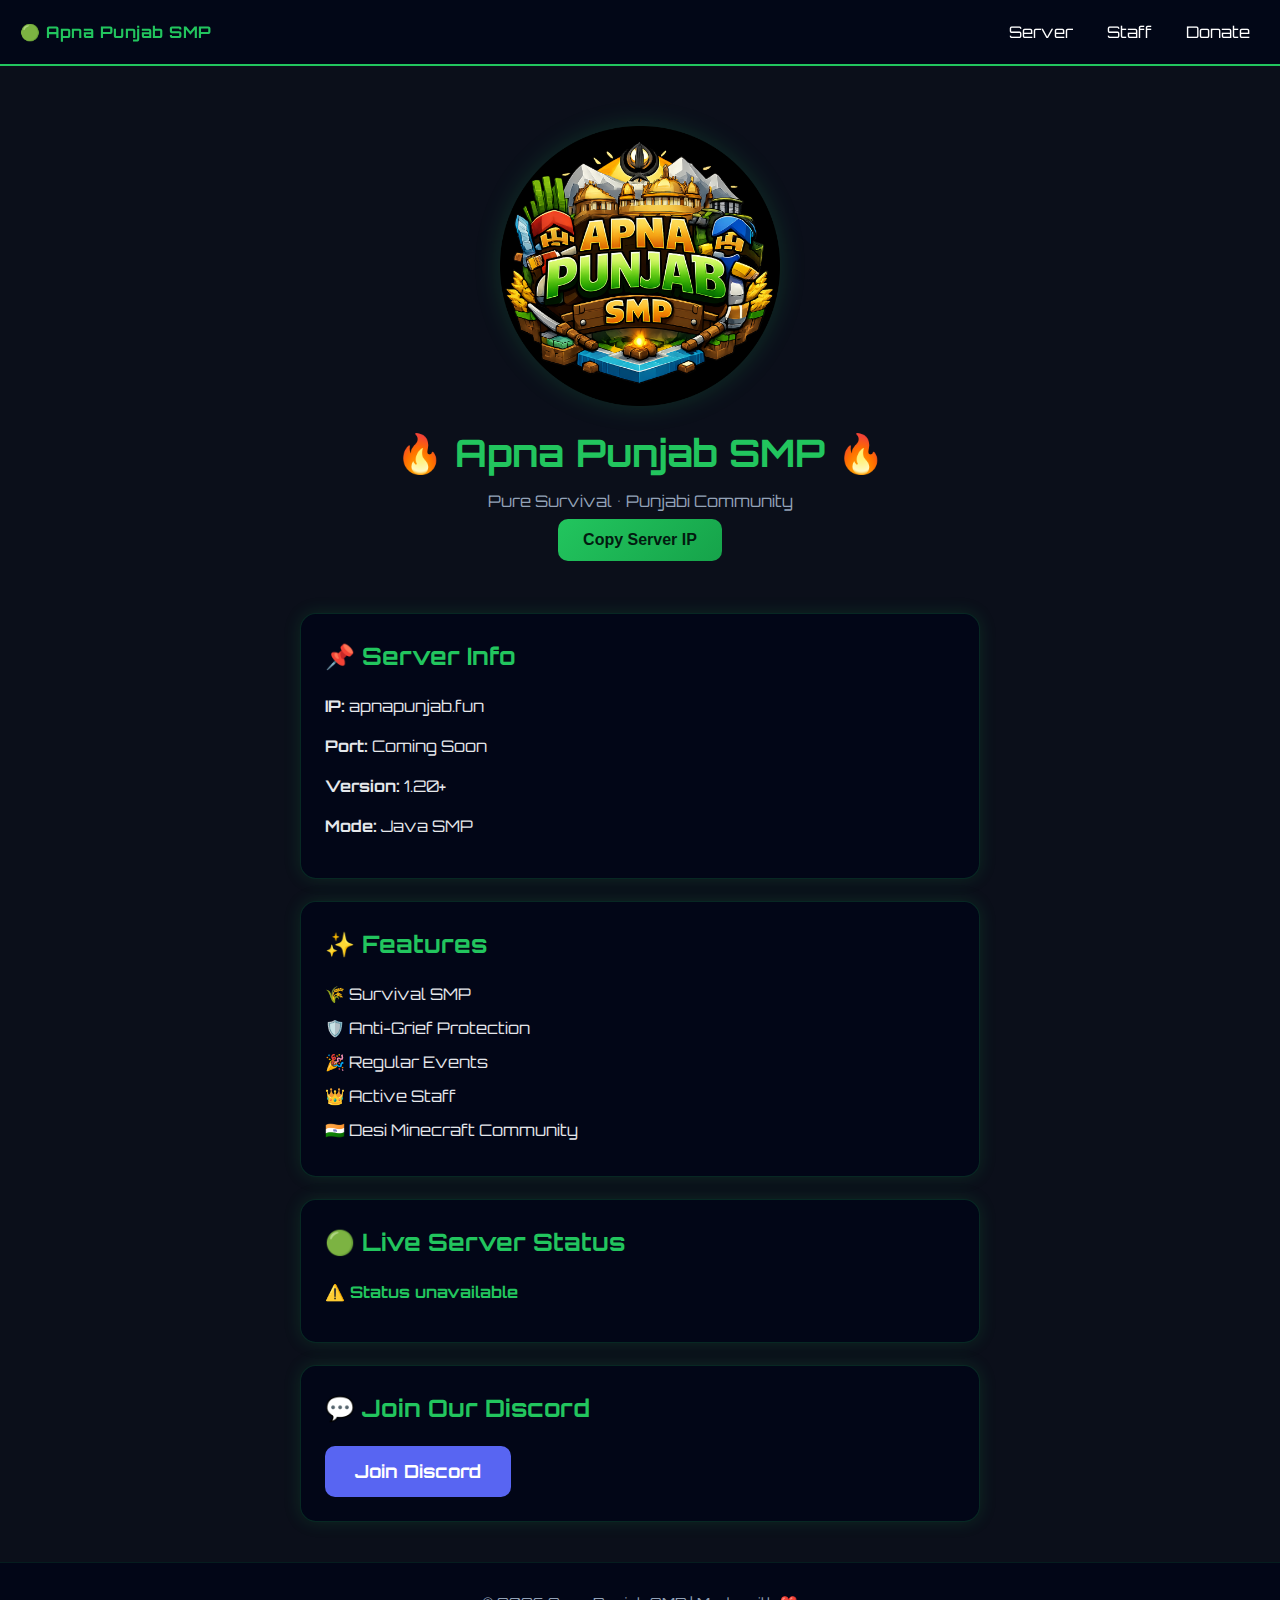
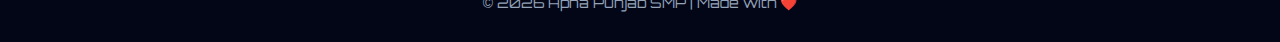
<file: index.html>
<!DOCTYPE html>
<html lang="en">
<head>
  <meta charset="UTF-8">
  <title>Apna Punjab SMP</title>
  <link rel="stylesheet" href="style.css">
  <link rel="icon" type="image/png" href="favicon.png">
  <link href="https://fonts.googleapis.com/css2?family=Orbitron&display=swap" rel="stylesheet">
</head>
<body>

<nav>
  <div class="logo">🟢 Apna Punjab SMP</div>
  <div class="links">
    <a href="index.html">Server</a>
    <a href="staff.html">Staff</a>
    <a href="donate.html">Donate</a>
  </div>
</nav>

<header>
  <img src="logo.png" class="main-logo">
  <h1>🔥 Apna Punjab SMP 🔥</h1>
  <p>Pure Survival • Punjabi Community</p>
  <button onclick="copyIP()">Copy Server IP</button>
</header>

<section id="info" class="card">
  <h2>📌 Server Info</h2>
  <p><b>IP:</b> apnapunjab.fun</p>
  <p><b>Port:</b> Coming Soon</p>
  <p><b>Version:</b> 1.20+</p>
  <p><b>Mode:</b> Java SMP</p>
</section>

<section id="features" class="card">
  <h2>✨ Features</h2>
  <ul>
    <li>🌾 Survival SMP</li>
    <li>🛡️ Anti-Grief Protection</li>
    <li>🎉 Regular Events</li>
    <li>👑 Active Staff</li>
    <li>🇮🇳 Desi Minecraft Community</li>
  </ul>
</section>

<section id="status" class="card">
  <h2>🟢 Live Server Status</h2>
  <p id="server-status">Checking status...</p>
  <p id="players"></p>
</section>

<section id="discord" class="card">
  <h2>💬 Join Our Discord</h2>
  <a class="discord-btn" href="https://discord.gg/PjkNUFE8HW" target="_blank">
    Join Discord
  </a>
</section>

<footer>
  <p>© 2026 Apna Punjab SMP | Made with ❤️</p>
</footer>

<script>
  
// ===== Copy Server IP =====
function copyIP() {
  navigator.clipboard.writeText("apnapunjab.fun");
  alert("Server IP Copied!");
}
  
// ===== Live Server Status =====
const status = document.getElementById("server-status");
const players = document.getElementById("players");

fetch("https://api.mcsrvstat.us/2/157.15.98.66:25565")
  .then(res => res.json())
  .then(data => {
    if (data.online) {
      status.innerHTML = "🟢 Server is ONLINE";
      players.innerHTML = `👥 Players: ${data.players.online} / ${data.players.max}`;
    } else {
      status.innerHTML = "🔴 Server is OFFLINE";
      players.innerHTML = "";
    }
  })
  .catch(() => {
    status.innerText = "⚠️ Status unavailable";
    players.innerText = "";
  });
  
</script>
  
<script src="script.js"></script>
</body>
</html>
</file>
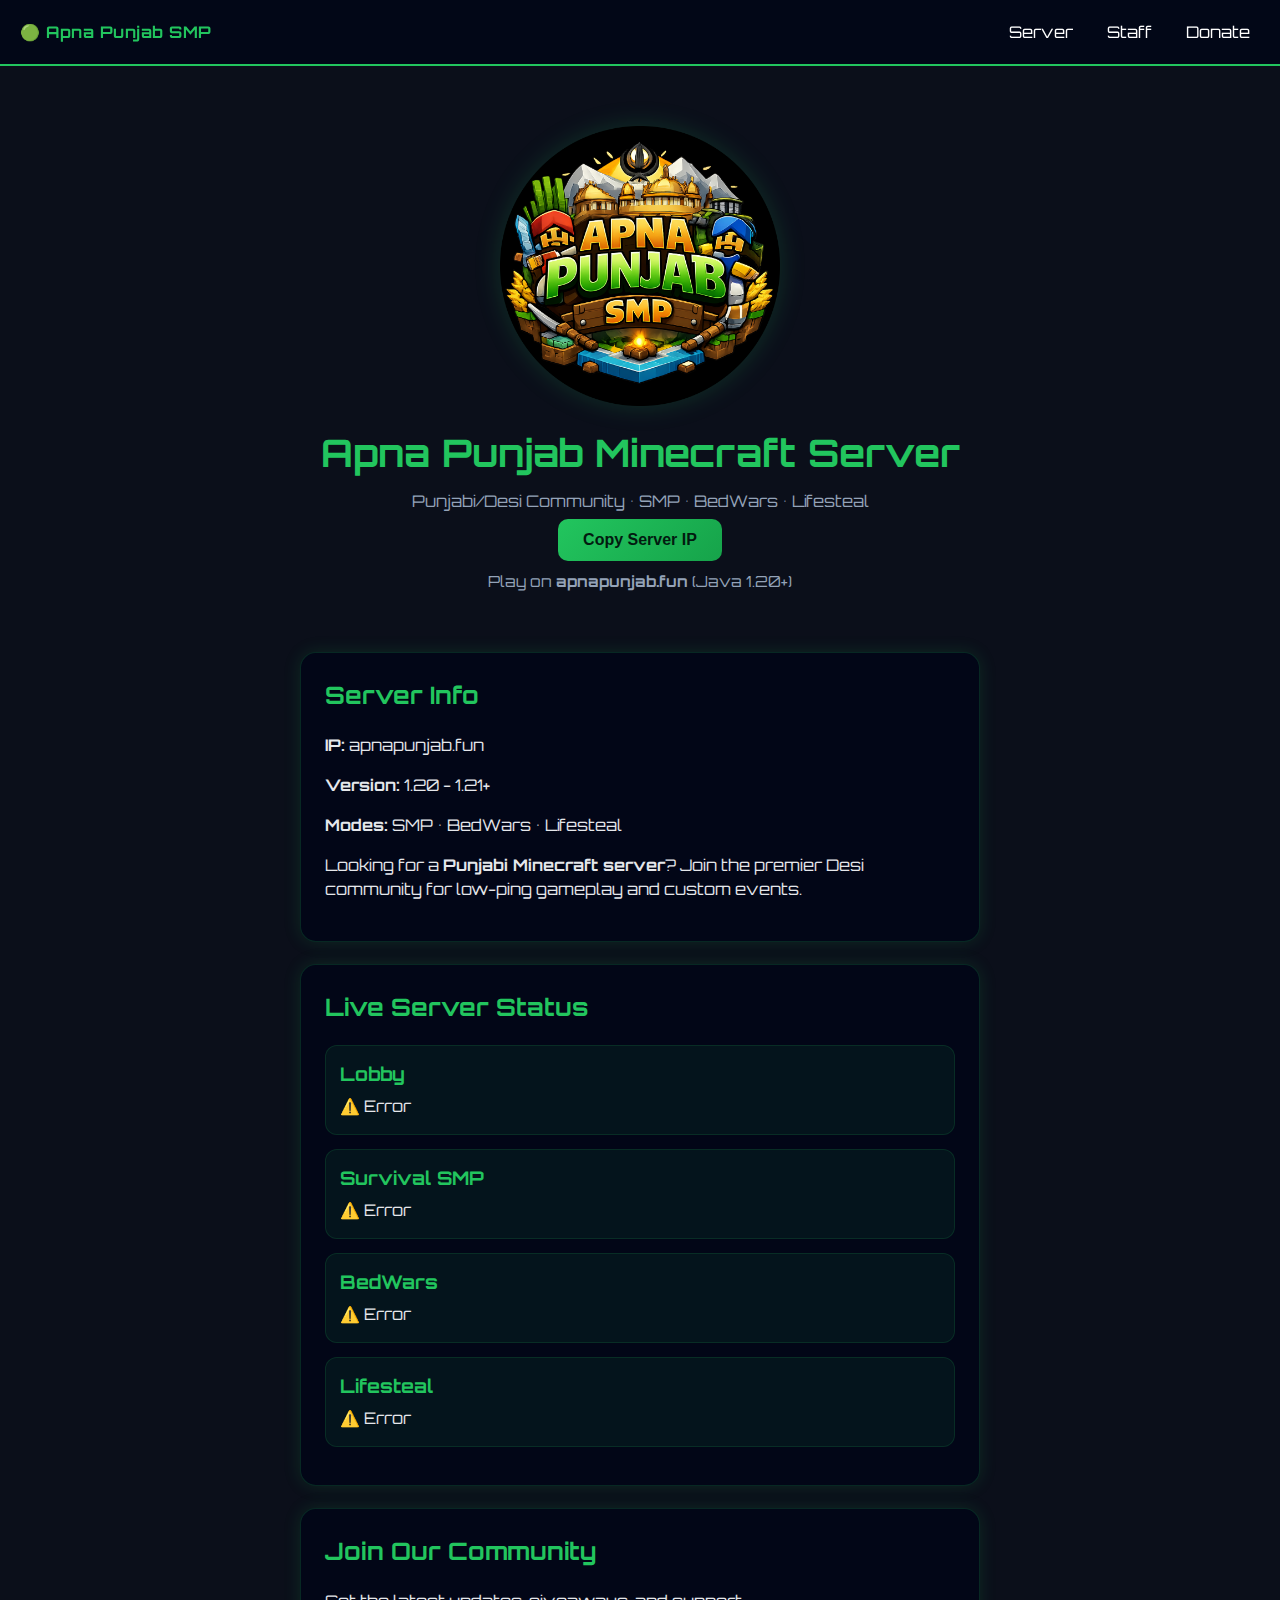
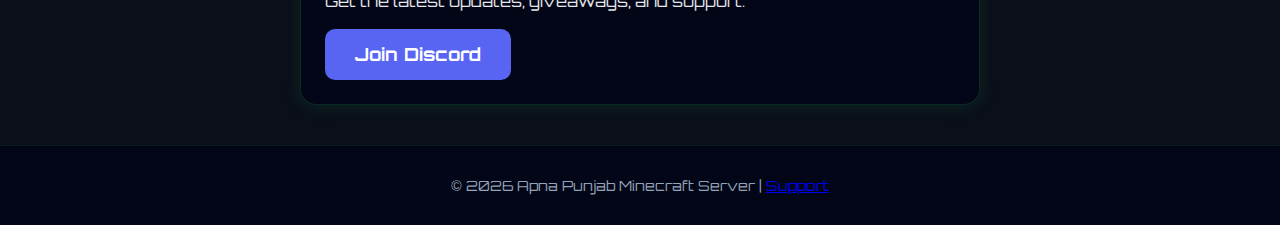
<file: apna.html>
<!DOCTYPE html>
<html lang="en">
<head>
  <meta charset="UTF-8">
  <link rel="canonical" href="https://www.apnapunjab.fun/">
  <meta name="viewport" content="width=device-width, initial-scale=1">

  <title>Apna Punjab Minecraft Server (SMP, BedWars, Lifesteal) | Ranks & Discord</title>
  <meta name="description" content="Join Apna Punjab Minecraft Server — SMP, BedWars, Lifesteal & events. Punjabi/Desi community, active staff, anti-grief, and ranks. IP: apnapunjab.fun.">

  <meta property="og:type" content="website">
  <meta property="og:title" content="Apna Punjab Minecraft Server — SMP • BedWars • Lifesteal">
  <meta property="og:description" content="Punjabi/Desi Minecraft community. Join SMP, BedWars, Lifesteal, events & ranks. IP: apnapunjab.fun">
  <meta property="og:url" content="https://www.apnapunjab.fun/">
  <meta property="og:image" content="https://www.apnapunjab.fun/logo.png">

  <link rel="stylesheet" href="style.css">
  <link rel="icon" type="image/png" href="favicon.png">
  <link href="https://fonts.googleapis.com/css2?family=Orbitron:wght@400;700&display=swap" rel="stylesheet">

  <script type="application/ld+json">
  {
    "@context": "https://schema.org",
    "@type": "VideoGame",
    "name": "Apna Punjab Minecraft Server",
    "url": "https://www.apnapunjab.fun/",
    "author": {
      "@type": "Organization",
      "name": "Apna Punjab Team"
    },
    "gamePlatform": "PC",
    "genre": ["Survival", "Competitive"]
  }
  </script>
</head>

<body>

<nav>
  <div class="logo">🟢 Apna Punjab SMP</div>
  <div class="links">
    <a href="index.html">Server</a>
    <a href="staff.html">Staff</a>
    <a href="donate.html">Donate</a>
  </div>
</nav>

<header>
  <img src="logo.png" class="main-logo" alt="Apna Punjab Minecraft Server Logo">
  <h1>Apna Punjab Minecraft Server</h1>
  <p>Punjabi/Desi Community • SMP • BedWars • Lifesteal</p>
  <button id="ip-btn" onclick="copyIP()">Copy Server IP</button>
  
  <p style="margin-top:10px; font-size: 0.95rem;">
    Play on <strong>apnapunjab.fun</strong> (Java 1.20+)
  </p>
</header>

<main>
  <section id="info" class="card">
    <h2>Server Info</h2>
    <div class="info-grid">
      <p><strong>IP:</strong> <span>apnapunjab.fun</span></p>
      <p><strong>Version:</strong> 1.20 - 1.21+</p>
      <p><strong>Modes:</strong> SMP • BedWars • Lifesteal</p>
    </div>
    <p>
      Looking for a <strong>Punjabi Minecraft server</strong>? 
      Join the premier Desi community for low-ping gameplay and custom events.
    </p>
  </section>

  <section id="status" class="card">
    <h2>Live Server Status</h2>
    <div class="status-container">
      <div class="server-card">
        <h3>Lobby</h3>
        <p id="lobby-status" class="status-text">Checking...</p>
        <p id="lobby-players"></p>
      </div>

      <div class="server-card">
        <h3>Survival SMP</h3>
        <p id="survival-status" class="status-text">Checking...</p>
        <p id="survival-players"></p>
      </div>

      <div class="server-card">
        <h3>BedWars</h3>
        <p id="bedwars-status" class="status-text">Checking...</p>
        <p id="bedwars-players"></p>
      </div>

      <div class="server-card">
        <h3>Lifesteal</h3>
        <p id="lifesteal-status" class="status-text">Checking...</p>
        <p id="lifesteal-players"></p>
      </div>
    </div>
  </section>

  <section id="discord" class="card">
    <h2>Join Our Community</h2>
    <p>Get the latest updates, giveaways, and support.</p>
    <a class="discord-btn" href="https://discord.gg/PjkNUFE8HW" target="_blank" rel="noopener" aria-label="Join our Discord Server">
      Join Discord
    </a>
  </section>
</main>

<footer>
  <p>© 2026 Apna Punjab Minecraft Server | <a href="mailto:admin@apnapunjab.fun">Support</a></p>
</footer>

<script>
  // ===== Improved Copy Server IP =====
  function copyIP() {
    const ip = "apnapunjab.fun";
    const btn = document.getElementById('ip-btn');
    
    navigator.clipboard.writeText(ip).then(() => {
      const originalText = btn.innerText;
      btn.innerText = "IP Copied! ✅";
      btn.style.backgroundColor = "#2ecc71"; // Temporary color change
      
      setTimeout(() => {
        btn.innerText = originalText;
        btn.style.backgroundColor = ""; 
      }, 2000);
    });
  }

  // ===== Live Server Status Logic =====
  const servers = [
    {name: "Lobby", ip: "apnapunjab.fun:25566", statusId: "lobby-status", playersId: "lobby-players"},
    {name: "Survival", ip: "apnapunjab.fun:25569", statusId: "survival-status", playersId: "survival-players"},
    {name: "Bedwars", ip: "apnapunjab.fun:25567", statusId: "bedwars-status", playersId: "bedwars-players"},
    {name: "Lifesteal", ip: "apnapunjab.fun:25568", statusId: "lifesteal-status", playersId: "lifesteal-players"},
  ];

  async function fetchServerStatus(server) {
    try {
      const response = await fetch(`https://api.mcsrvstat.us/2/${server.ip}`);
      const data = await response.json();
      
      const statusEl = document.getElementById(server.statusId);
      const playersEl = document.getElementById(server.playersId);

      if (data.online) {
        statusEl.innerHTML = "<span style='color: #2ecc71;'>● ONLINE</span>";
        playersEl.innerHTML = `👥 <strong>${data.players.online}</strong> / ${data.players.max}`;
      } else {
        statusEl.innerHTML = "<span style='color: #e74c3c;'>● OFFLINE</span>";
        playersEl.innerHTML = "Server is sleeping";
      }
    } catch (error) {
      document.getElementById(server.statusId).innerText = "⚠️ Error";
    }
  }

  // Initial load
  servers.forEach(server => fetchServerStatus(server));

  // Refresh every 30 seconds (don't spam the API too hard!)
  setInterval(() => {
    servers.forEach(server => fetchServerStatus(server));
  }, 30000);
</script>

</body>
</html>
</file>
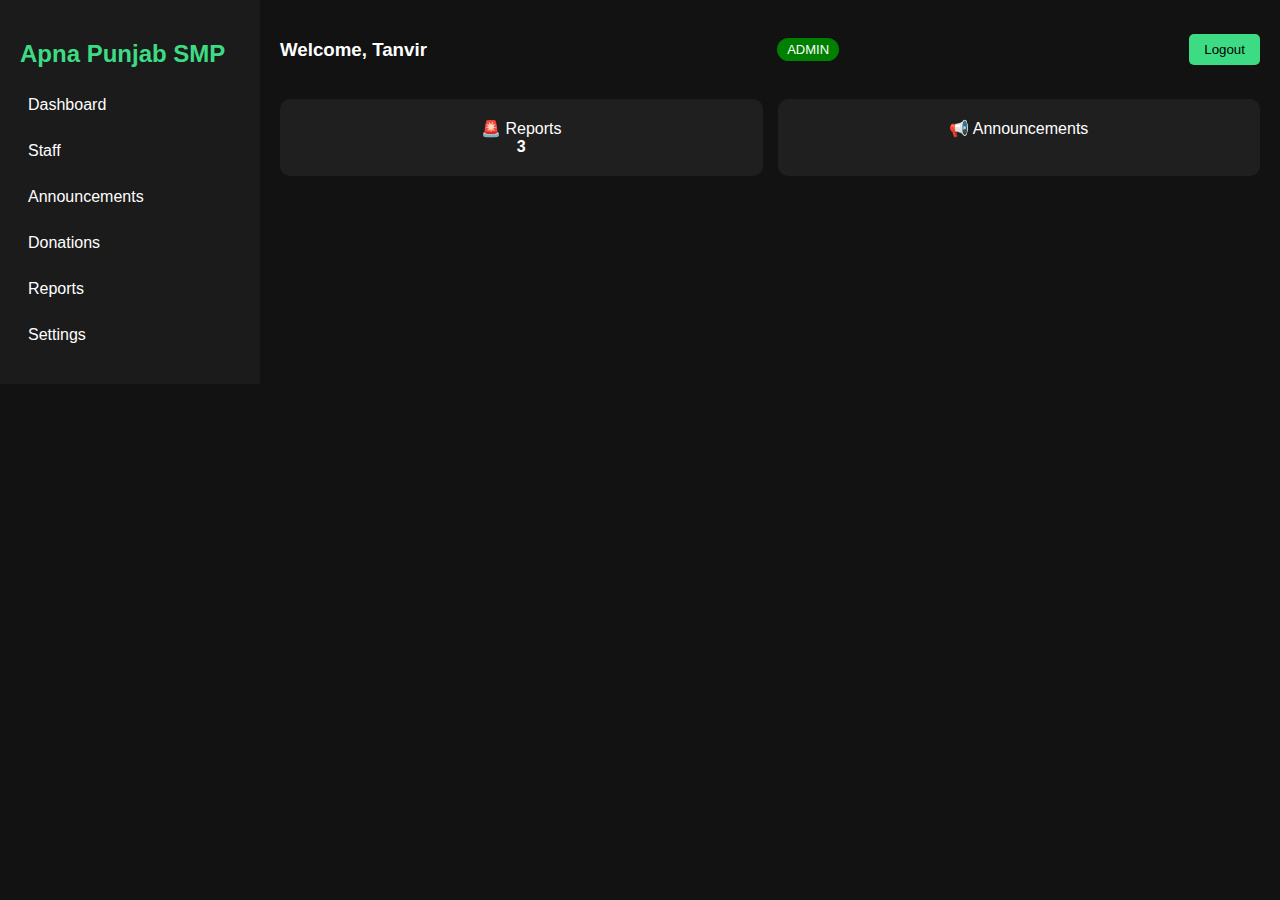
<file: Dash-test.html>
<!DOCTYPE html>
<html>
<head>
  <title>Team Dashboard</title>
  <style>
    body {
      margin: 0;
      font-family: Arial;
      background: #121212;
      color: white;
      display: flex;
    }

    .sidebar {
      width: 220px;
      background: #1b1b1b;
      padding: 20px;
    }

    .sidebar h2 {
      color: #3ddc84;
    }

    .sidebar a {
      display: block;
      color: white;
      text-decoration: none;
      margin: 12px 0;
      padding: 8px;
      border-radius: 5px;
    }

    .sidebar a:hover {
      background: #2e2e2e;
    }

    .main {
      flex: 1;
      padding: 20px;
    }

    .topbar {
      display: flex;
      justify-content: space-between;
      align-items: center;
    }

    .badge {
      padding: 4px 10px;
      border-radius: 12px;
      background: green;
      font-size: 13px;
    }

    .cards {
      display: grid;
      grid-template-columns: repeat(auto-fit, minmax(160px, 1fr));
      gap: 15px;
      margin-top: 20px;
    }

    .card {
      background: #1f1f1f;
      padding: 20px;
      border-radius: 10px;
      text-align: center;
    }

    .hidden {
      display: none;
    }

    button {
      padding: 8px 15px;
      background: #3ddc84;
      border: none;
      border-radius: 5px;
      cursor: pointer;
    }
  </style>
</head>
<body>

  <!-- SIDEBAR -->
  <div class="sidebar">
    <h2>Apna Punjab SMP</h2>

    <a href="#">Dashboard</a>
    <a href="#" class="owner coowner">Staff</a>
    <a href="#" class="owner coowner admin">Announcements</a>
    <a href="#" class="owner coowner">Donations</a>
    <a href="#" class="admin mod">Reports</a>
    <a href="#" class="owner">Settings</a>
  </div>

  <!-- MAIN -->
  <div class="main">
    <div class="topbar">
      <h3>Welcome, <span id="username"></span></h3>
      <span class="badge" id="roleBadge"></span>
      <button onclick="logout()">Logout</button>
    </div>

    <!-- CARDS -->
    <div class="cards owner coowner">
      <div class="card">👥 Staff<br><b>12</b></div>
      <div class="card">💸 Donations<br><b>₹5,400</b></div>
      <div class="card">🎮 Players<br><b>87</b></div>
      <div class="card">🚨 Reports<br><b>3</b></div>
    </div>

    <div class="cards admin mod">
      <div class="card">🚨 Reports<br><b>3</b></div>
      <div class="card">📢 Announcements</div>
    </div>
  </div>

<script>
  // Example role (Firebase ton aaega)
  const user = {
    name: "Tanvir",
    role: "admin" // owner | coowner | admin | mod
  };

  document.getElementById("username").innerText = user.name;
  document.getElementById("roleBadge").innerText = user.role.toUpperCase();

  // Role-based access
  document.querySelectorAll(".owner, .coowner, .admin, .mod")
    .forEach(el => el.classList.add("hidden"));

  document.querySelectorAll("." + user.role)
    .forEach(el => el.classList.remove("hidden"));

  function logout() {
    window.location.href = "team-login.html";
  }
</script>

</body>
</html>
</file>
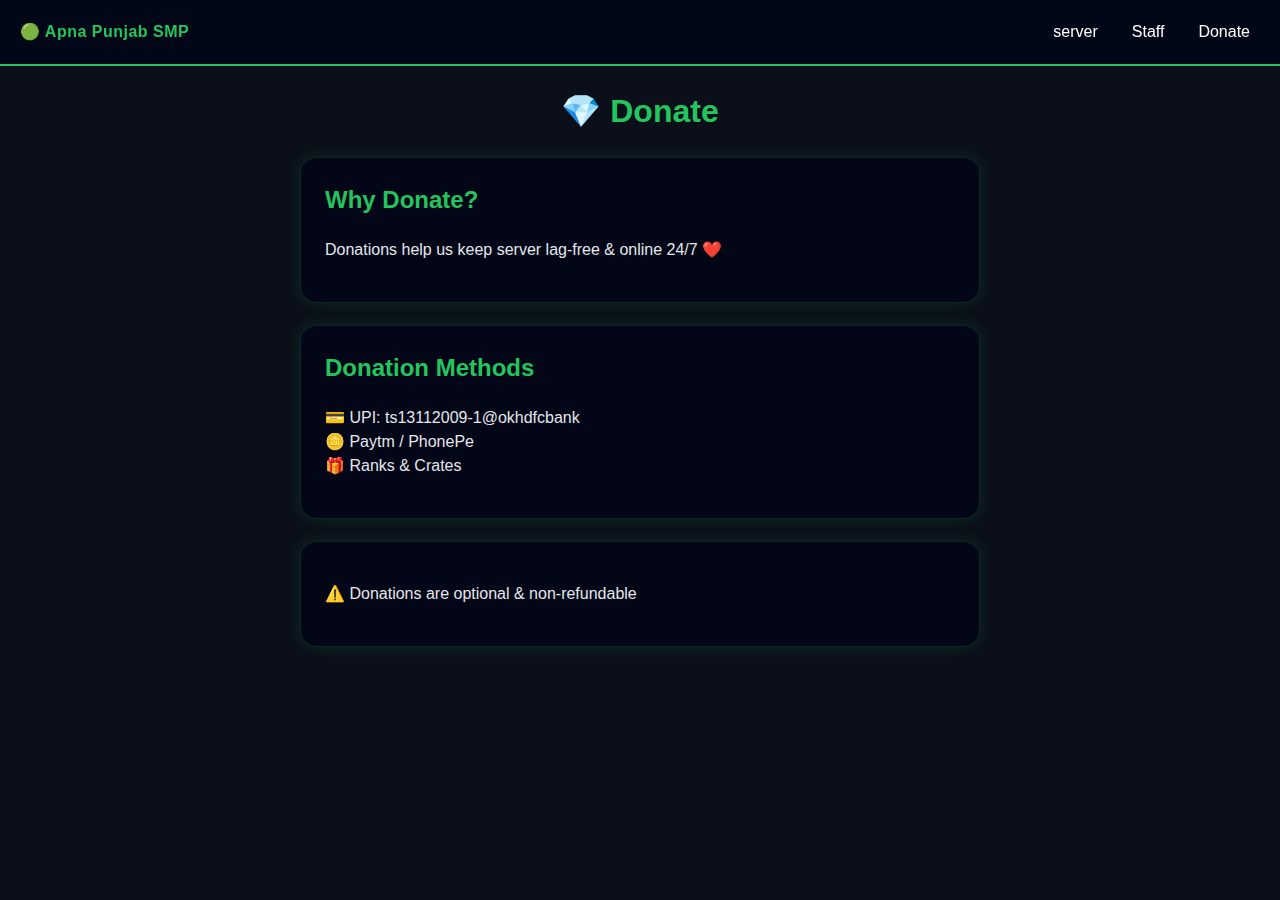
<file: donate.html>
<!DOCTYPE html>
<html>
<head>
  <title>Donate | Apna Punjab SMP</title>
  <link rel="stylesheet" href="style.css">
</head>
<body>
  
<nav>
  <div class="logo">🟢 Apna Punjab SMP</div>
  <div class="links">
    <a href="index.html">server</a>
    <a href="staff.html">Staff</a>
    <a href="donate.html">Donate</a>
  </div>
  </nav>

<h1 style="text-align:center;color:#22c55e;">💎 Donate</h1>

<div class="card">
  <h2>Why Donate?</h2>
  <p>Donations help us keep server lag-free & online 24/7 ❤️</p>
</div>

<div class="card">
  <h2>Donation Methods</h2>
  <p>
    💳 UPI: ts13112009-1@okhdfcbank <br>
    🪙 Paytm / PhonePe <br>
    🎁 Ranks & Crates
  </p>
</div>

<div class="card">
  <p>⚠️ Donations are optional & non-refundable</p>
</div>

</body>
</html>
</file>
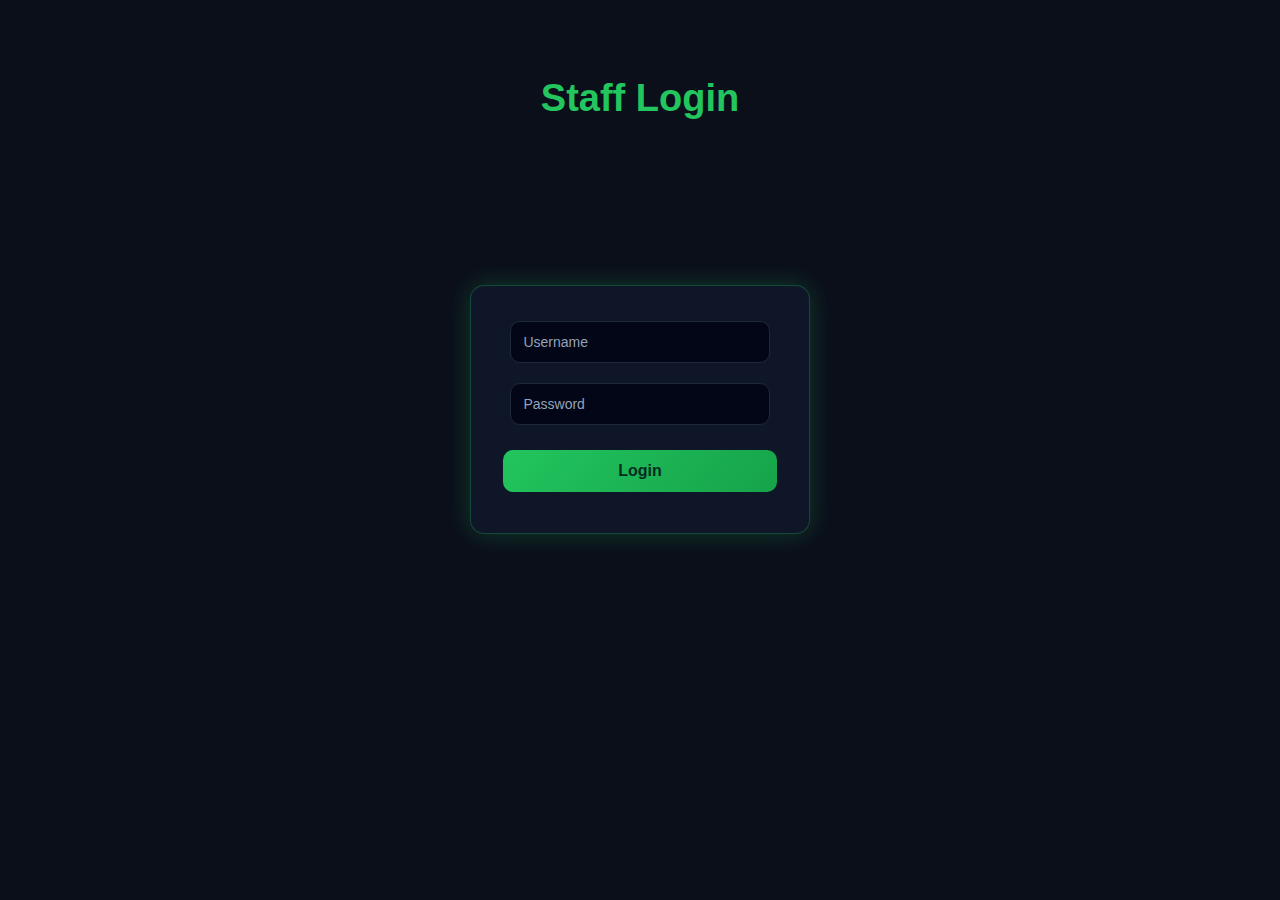
<file: login.html>
<!DOCTYPE html>
<html>
<head>
  <title>Staff Login | Apna Punjab SMP</title>
  <link rel="stylesheet" href="style.css">
</head>
<body>

<header>
  <h1>Staff Login</h1>
</header>

<div class="login-box">
  <input type="text" id="username" placeholder="Username">
  <input type="password" id="password" placeholder="Password">
  <button onclick="login()">Login</button>
  <p id="error-msg" style="color:red;"></p>
</div>

<script>
  const staffAccounts = [
    {user: "tanvir", pass: "1234"},
    {user: "abbey", pass: "abcd"}
  ];

  function login() {
    const username = document.getElementById("username").value;
    const password = document.getElementById("password").value;
    const msg = document.getElementById("error-msg");

    const account = staffAccounts.find(acc => acc.user === username && acc.pass === password);

    if(account) {
      msg.style.color = "green";
      msg.innerText = "Login successful!";
      // Redirect staff page (private section)
      window.location.href = "staff-panel.html";
    } else {
      msg.style.color = "red";
      msg.innerText = "Invalid username or password!";
    }
  }
</script>

</body>
</html>
</file>
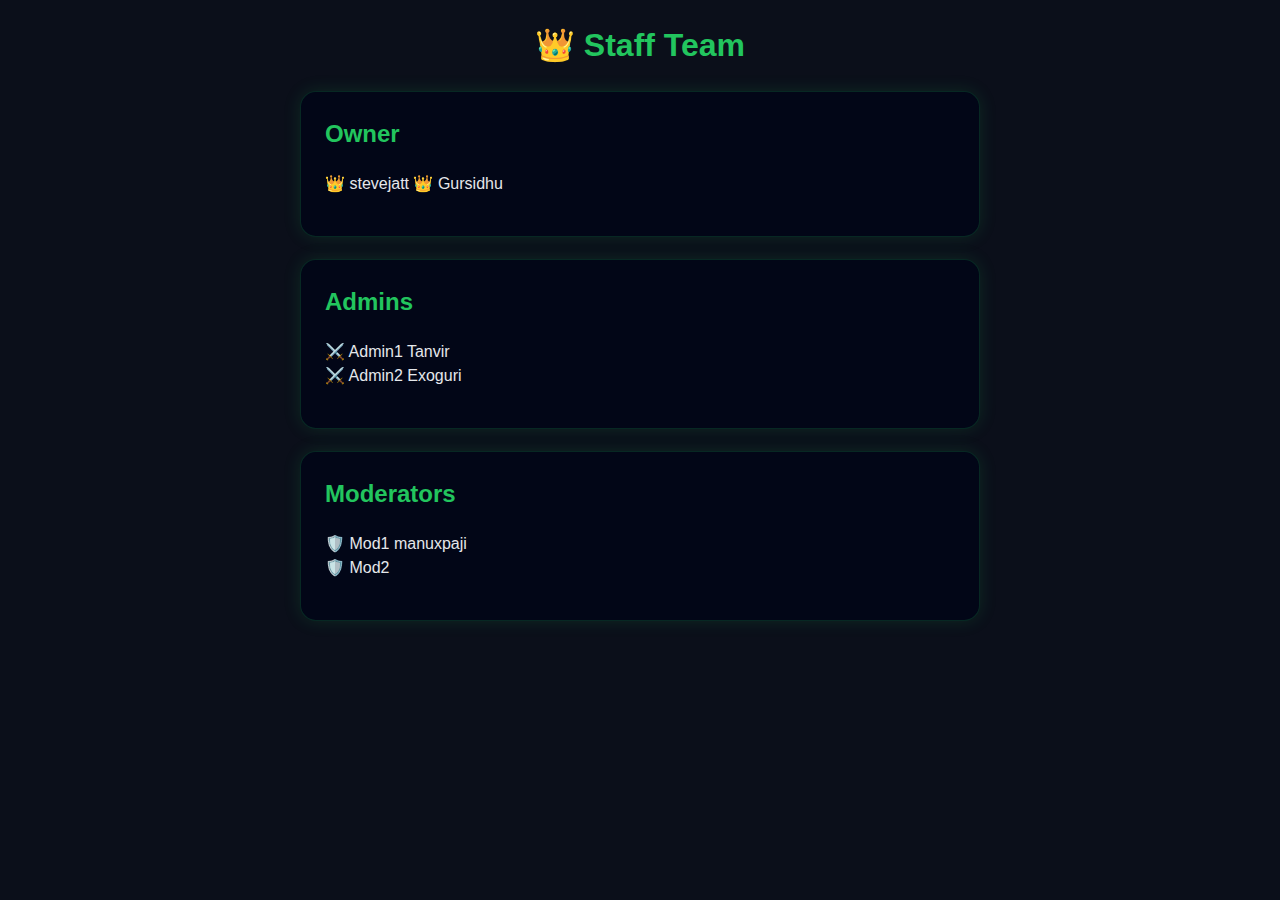
<file: staff.html>
<!DOCTYPE html>
<html>
<head>
  <title>Staff | Apna Punjab SMP</title>
  <link rel="stylesheet" href="style.css">
</head>
<body>

<h1 style="text-align:center;color:#22c55e;">👑 Staff Team</h1>

<div class="card">
  <h2>Owner</h2>
  <p>👑 stevejatt
    👑 Gursidhu
  </p>
</div>

<div class="card">
  <h2>Admins</h2>
  <p>⚔️ Admin1 Tanvir<br>⚔️ Admin2 Exoguri</p>
</div>

<div class="card">
  <h2>Moderators</h2>
  <p>🛡️ Mod1 manuxpaji<br>🛡️ Mod2</p>
</div>

</body>
</html>
</file>
<file: style.css>
/* ===== Base ===== */
:root{
  --bg: #0b0f1a;
  --panel: #020617;
  --text: #e5e7eb;
  --muted: #94a3b8;
  --green: #22c55e;
  --green2: #16a34a;
  --blue: #5865F2;
  --ring: rgba(34, 197, 94, 0.55);
}

* { box-sizing: border-box; }

body {
  margin: 0;
  font-family: 'Orbitron', sans-serif;
  background: var(--bg);
  color: var(--text);
  scroll-behavior: smooth;
  line-height: 1.5;
}

/* Better selections */
::selection{
  background: rgba(34,197,94,0.25);
}

/* Focus ring (important for quality + accessibility) */
a:focus-visible, button:focus-visible, input:focus-visible {
  outline: 2px solid var(--green);
  outline-offset: 3px;
  box-shadow: 0 0 0 4px var(--ring);
  border-radius: 8px;
}

/* ===== NAVBAR ===== */
nav {
  position: sticky;
  top: 0;
  background: rgba(2, 6, 23, 0.92);
  backdrop-filter: blur(8px);
  display: flex;
  justify-content: space-between;
  align-items: center;
  padding: 12px 20px;
  border-bottom: 2px solid var(--green);
  z-index: 10;
}

nav .logo {
  color: var(--green);
  font-weight: 700;
  letter-spacing: 0.5px;
}

nav .links {
  display: flex;
  gap: 14px;
  flex-wrap: wrap;
  justify-content: flex-end;
}

nav a {
  color: white;
  text-decoration: none;
  padding: 8px 10px;
  border-radius: 10px;
  transition: 0.2s ease;
}

nav a:hover {
  color: var(--green);
  background: rgba(34,197,94,0.10);
}

/* ===== HEADER ===== */
header {
  text-align: center;
  padding: 60px 20px 30px;
}

header h1 {
  color: var(--green);
  font-size: 38px;
  margin: 10px 0 8px;
  text-transform: none; /* keep clean */
}

header p {
  margin: 6px 0;
  color: var(--muted);
}

/* Main button */
button {
  padding: 12px 25px;
  background: linear-gradient(135deg, var(--green), var(--green2));
  border: none;
  border-radius: 10px;
  cursor: pointer;
  font-size: 16px;
  font-weight: 700;
  color: #021b10;
  transition: transform 0.18s ease, box-shadow 0.18s ease, filter 0.18s ease;
}

button:hover {
  transform: translateY(-1px);
  box-shadow: 0 0 18px rgba(34,197,94,0.35);
  filter: brightness(1.05);
}

button:active {
  transform: translateY(0px) scale(0.99);
}

/* ===== CARDS ===== */
.card {
  background: var(--panel);
  margin: 22px auto;
  padding: 24px;
  width: 90%;
  max-width: 680px;
  border-radius: 16px;
  border: 1px solid rgba(34,197,94,0.18);
  box-shadow: 0 0 18px rgba(34,197,94,0.14);
  animation: fadeUp 0.6s ease;
}

.card h2 {
  color: var(--green);
  margin-top: 0;
}

ul {
  list-style: none;
  padding: 0;
  margin: 10px 0 0;
}

ul li {
  margin: 10px 0;
}

/* ===== Server cards ===== */
.server-card {
  margin-bottom: 14px;
  padding: 14px 14px;
  border-radius: 12px;
  background: rgba(34,197,94,0.08);
  border: 1px solid rgba(34,197,94,0.15);
}

.server-card h3 {
  margin: 0 0 6px 0;
  color: var(--green);
}

.server-card p {
  margin: 2px 0;
  color: var(--text);
}

/* ===== DISCORD ===== */
.discord-btn {
  display: inline-block;
  padding: 12px 30px;
  background: var(--blue);
  color: white;
  text-decoration: none;
  border-radius: 10px;
  font-size: 18px;
  font-weight: 700;
  transition: transform 0.18s ease, box-shadow 0.18s ease, filter 0.18s ease;
}

.discord-btn:hover {
  transform: translateY(-1px);
  box-shadow: 0 0 18px rgba(88,101,242,0.35);
  filter: brightness(1.05);
}

/* ===== FOOTER ===== */
footer {
  text-align: center;
  padding: 15px;
  background: var(--panel);
  margin-top: 40px;
  font-size: 14px;
  color: var(--muted);
  border-top: 1px solid rgba(34,197,94,0.12);
}

/* ===== ANIMATION ===== */
@keyframes fadeUp {
  from { opacity: 0; transform: translateY(16px); }
  to { opacity: 1; transform: translateY(0); }
}

/* ===== Logo ===== */
.main-logo {
  max-width: 280px;
  width: 90%;
  height: auto;
  display: block;
  margin: 0 auto 18px auto;
  filter: drop-shadow(0 0 12px rgba(34,197,94,0.18));
}

/* Mobile */
@media (max-width: 600px) {
  header { padding: 44px 16px 20px; }
  header h1 { font-size: 30px; }
  .card { width: 92%; padding: 18px; }
  .main-logo { max-width: 220px; }
}

/* ===== Team Login Dark Theme ===== */
.login-box {
  max-width: 340px;
  margin: 120px auto;
  padding: 25px;
  text-align: center;
  background: rgba(15, 23, 42, 0.9);
  border-radius: 14px;
  box-shadow: 0 0 25px rgba(34, 197, 94, 0.25);
  border: 1px solid rgba(34, 197, 94, 0.3);
}

.login-box h2 {
  margin-bottom: 20px;
  color: var(--green);
  font-weight: 600;
  letter-spacing: 1px;
}

.login-box input {
  width: 90%;
  padding: 12px;
  margin: 10px auto;
  border-radius: 10px;
  border: none;
  outline: none;
  background: var(--panel);
  color: var(--text);
  font-size: 14px;
  border: 1px solid #1e293b;
}

.login-box input::placeholder {
  color: var(--muted);
}

.login-box button {
  margin-top: 15px;
  padding: 12px 25px;
  width: 95%;
  border-radius: 10px;
  border: none;
  background: linear-gradient(135deg, var(--green), var(--green2));
  color: #022c22;
  font-weight: 700;
  cursor: pointer;
  transition: 0.2s ease;
}

.login-box button:hover {
  transform: translateY(-1px);
  box-shadow: 0 0 15px rgba(34, 197, 94, 0.45);
}

#msg {
  margin-top: 12px;
  font-size: 14px;
}

@media (max-width: 480px) {
  .login-box { margin: 80px 15px; }
}

/* Staff login button */
.staff-login-btn {
  text-align: center;
  margin-top: 40px;
}

.staff-login-btn button {
  padding: 12px 25px;
  font-size: 16px;
  background: #1f7a1f;
  color: white;
  border: none;
  border-radius: 10px;
  cursor: pointer;
}

.staff-login-btn button:hover {
  background: #145214;
}

/* ===== Dashboard ===== */
.dashboard {
  width: 100%;
  max-width: 720px;
  margin: 120px auto;
  padding: 25px;
  text-align: center;
  background: rgba(15, 23, 42, 0.95);
  border-radius: 16px;
  border: 1px solid rgba(34, 197, 94, 0.3);
  box-shadow: 0 0 30px rgba(34, 197, 94, 0.25);
}

.full-screen-message {
  position: fixed;
  top: 0; left: 0;
  width: 100%;
  height: 100vh;
  display: flex;
  justify-content: center;
  align-items: center;
  flex-direction: column;
  background: #000;
  z-index: 100;
  overflow: hidden;
}

.full-screen-message .welcome-img {
  position: absolute;
  top: 0; left: 0;
  width: 100%;
  height: 100%;
  object-fit: cover;
  opacity: 0.45;
  z-index: 1;
}

.full-screen-message h2 {
  position: relative;
  z-index: 2;
  font-size: 80px;
  color: #00ff00;
  font-family: Arial, sans-serif;
  letter-spacing: 4px;
  text-shadow: 2px 2px 10px rgba(0,255,0,0.6);
  animation: flash 1s infinite alternate;
}

@keyframes flash {
  0% { text-shadow: 2px 2px 10px rgba(0,255,0,0.6); }
  50% { text-shadow: 2px 2px 20px rgba(0,255,0,1); }
  100% { text-shadow: 2px 2px 10px rgba(0,255,0,0.6); }
}

.dashboard h1 {
  color: var(--green);
  margin-bottom: 10px;
  font-weight: 700;
}

.dashboard .subtitle {
  color: var(--muted);
  font-size: 14px;
  margin-bottom: 25px;
}

.staff-cards {
  display: flex;
  flex-wrap: wrap;
  justify-content: center;
  gap: 12px;
  margin-bottom: 25px;
}

.card.owner { background: #16a34a; }
.card.one-owner { background: #22c55e; }
.card.devloper { background: #3b82f6; }
.card.one-devloper { background: #6366f1; }
.card.admin { background: #f59e0b; }

.logout-btn {
  padding: 12px 30px;
  border-radius: 10px;
  border: none;
  background: linear-gradient(135deg, #ef4444, #dc2626);
  color: #fff;
  font-weight: 700;
  cursor: pointer;
  transition: 0.2s ease;
}

.logout-btn:hover {
  transform: translateY(-1px);
  box-shadow: 0 0 15px rgba(239, 68, 68, 0.45);
}

@media (max-width: 480px) {
  .dashboard { margin: 20px 15px; }
  .staff-cards { flex-direction: column; gap: 10px; }
}

/* Dashboard buttons + server status */
.dashboard-buttons {
  display: flex;
  justify-content: center;
  gap: 12px;
  flex-wrap: wrap;
  margin-bottom: 20px;
}

.dashboard-buttons button {
  padding: 10px 20px;
  border-radius: 10px;
  border: none;
  background: linear-gradient(135deg, var(--green), var(--green2));
  color: #fff;
  font-weight: 700;
  cursor: pointer;
  transition: 0.2s ease;
}

.dashboard-buttons button:hover {
  transform: translateY(-1px);
  box-shadow: 0 0 15px rgba(34, 197, 94, 0.45);
}

.server-status { margin-bottom: 20px; }

#server-status {
  font-weight: 700;
  color: var(--green);
  margin-bottom: 5px;
}

#players {
  color: var(--muted);
  font-size: 14px;
}

#player-list {
  margin-top: 8px;
  list-style: none;
  padding: 0;
  color: var(--green);
  font-weight: 600;
}

#player-list li {
  background: rgba(0, 0, 0, 0.3);
  margin: 4px 0;
  padding: 6px 10px;
  border-radius: 8px;
}
</file>
